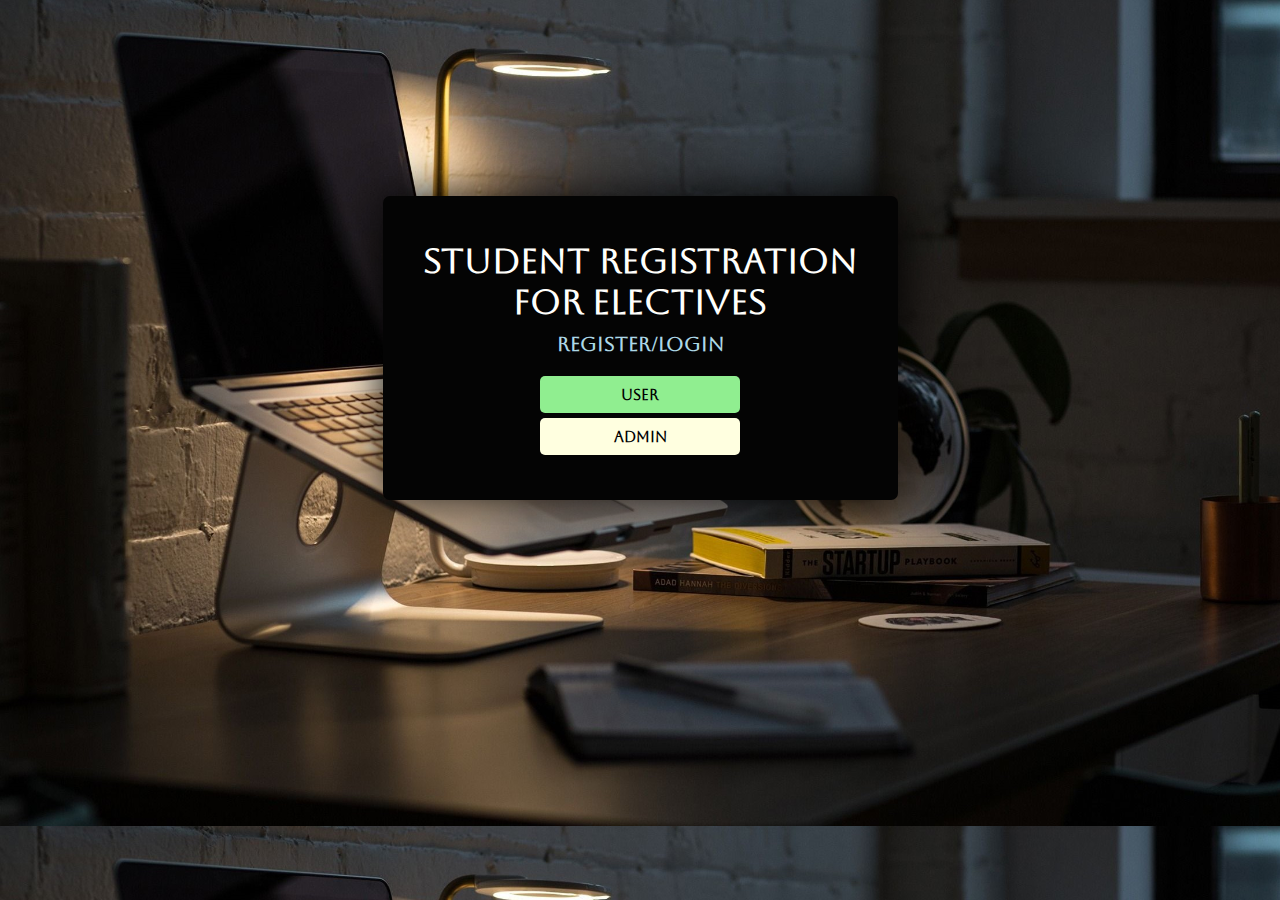
<file: index.html>
<!DOCTYPE html>
<html lang="en">
<head>
    <meta charset="UTF-8">
    <meta http-equiv="X-UA-Compatible" content="IE=edge">
    <meta name="viewport" content="width=device-width, initial-scale=1.0">
    <link rel="preconnect" href="https://fonts.googleapis.com">
    <link rel="preconnect" href="https://fonts.gstatic.com" crossorigin>
    <link href="https://fonts.googleapis.com/css2?family=Aboreto&display=swap" rel="stylesheet">
    <link rel="stylesheet" href="index.css">
    <title>Home Page</title>
</head>
<body>
    <div class="wrapper">
        <div class="cont"> 
            <h1 class="heading">Student Registration<br> for Electives</h1>
            <h2 id="rorl-el">Register/Login</h2>
            <a href="user.html"><button id="register-btn">USER</button></a>
            <!-- <a href="details.php"><button id="login-btn">DETAILS</button></a> -->
            <a href="login1.html"><button id="course-btn">ADMIN</button></a>
            
            <!-- <p id="save-el">Previous entries: </p> -->
        </div>
    </div>
    <!-- <script src="index.js">
        
    </script> -->
</body>
</html>
</file>
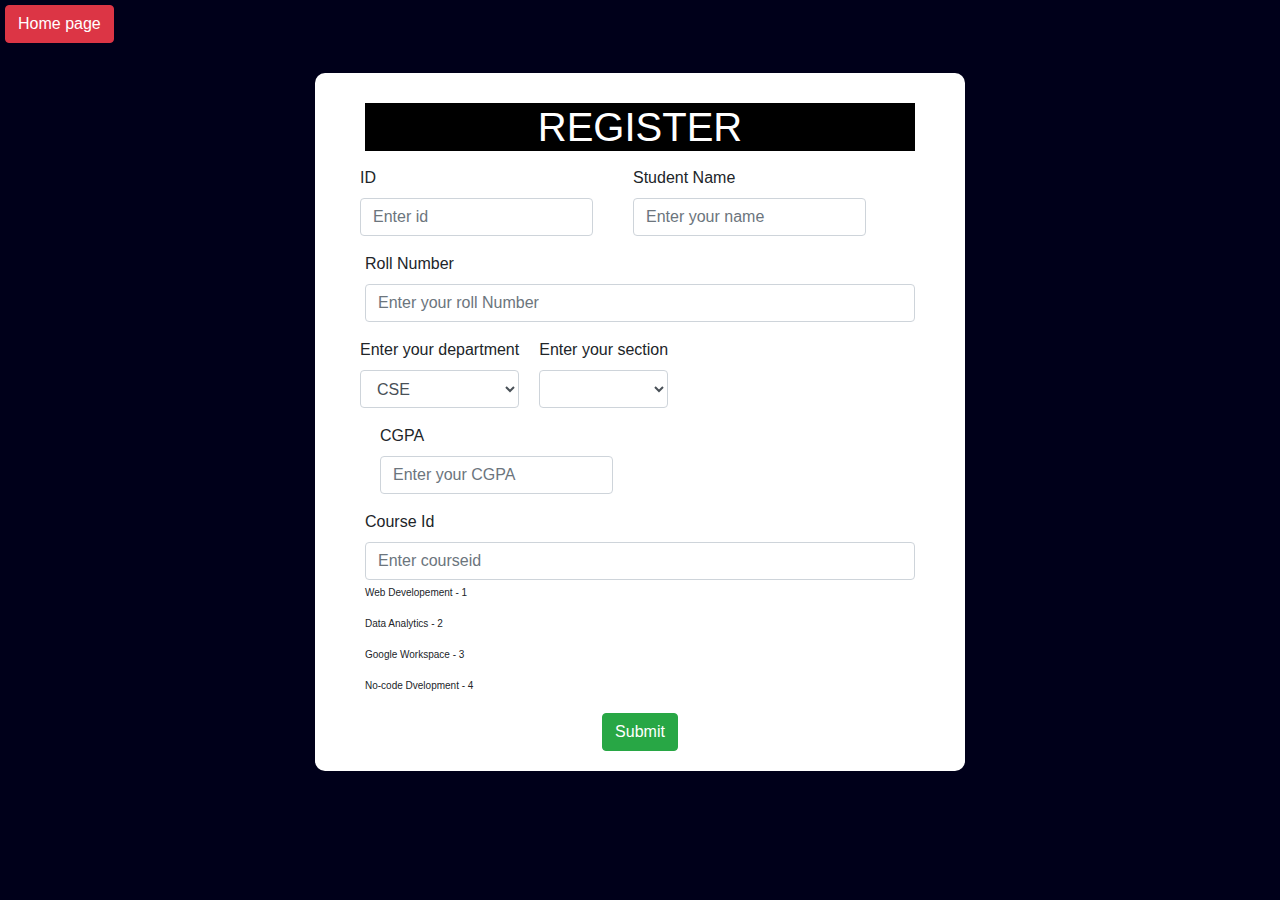
<file: register.html>
<!DOCTYPE html>
<html lang="en">
<head>
    <meta charset="UTF-8">
    <meta http-equiv="X-UA-Compatible" content="IE=edge">
    <meta name="viewport" content="width=device-width, initial-scale=1.0">
    <title>Registration Page</title>
    <link rel="stylesheet" href="https://cdn.jsdelivr.net/npm/bootstrap@4.0.0/dist/css/bootstrap.min.css" integrity="sha384-Gn5384xqQ1aoWXA+058RXPxPg6fy4IWvTNh0E263XmFcJlSAwiGgFAW/dAiS6JXm" crossorigin="anonymous">
    <link rel="stylesheet" href="style.css">
</head>
<body id="bodybg">
    <div class="form-container">
      <div id="h-btn" >
        <button class="btn btn-danger hbtn"><a class="homepage" href="index.html">Home page</a></button>
    </div>
        <div class="overall-form ">  
            <div class="container form">
                <div class="heading container text-center">
                    <h1>REGISTER </h1>
                </div>
                <form action="connect.php" method="post">
                    <div class="form-row">
                        <div class="form-group ">
                            <label for="id">ID</label>
                            <input type="number" class="form-control" name="id" id="id" aria-describedby="emailHelp" placeholder="Enter id" required>
                            <!-- <small id="emailHelp" class="form-text text-muted">We'll never share your email with anyone else.</small> -->
                          </div>
                        <div class="form-group mrg1">
                            <label for="studentName">Student Name</label>
                            <input type="text" class="form-control" id="studentName" name="Sname" placeholder="Enter your name" required>
                          </div>
                    </div>
                      <div class="form-group">
                        <label for="rollNumber">Roll Number</label>
                        <input type="text" class="form-control" id="rollNumber" name="rollnum" placeholder="Enter your roll Number" required>
                      </div>
                      
                      <div class="form-row">
                        <div class="form-group">
                            <label for="department">Enter your department</label>
                            <select class="form-control" id="department" name="dept" required>
                              <option value="CSE">CSE</option>
                              <option value="IT">IT</option>
                              <option value="CSM">CSM</option>
                              <option value="AIML">AIML</option>
                              <option value="AIDS">AIDS</option>
                              <option value="ECE">ECE</option>
                              <option value="CIVIL">CIVIL</option>
                              <option value="MECH">MECH</option>
                              <option value="EEE">EEE</option>
                            </select>
                          </div>
                          
                          <div class="form-group mrg2">
                            <label for="section">Enter your section</label>
                            <select class="form-control" name="sect" id="section" required>
                                <option value=" "></option>
                                <option value="A">A</option>
                                <option value="B">B</option>
                                <option value="C">C</option>
                                <option value="D">D</option>
                            </select>
                          </div>
        
                          <div class="form-group mrg2">
                            <label for="cgpa">CGPA</label>
                            <input type="number" class="form-control" name="cgpa" id="cgpa" maxlength="10" minlength="1" step="0.1" placeholder="Enter your CGPA" required>
                          </div>
                      </div>
    
    
                      
    
                      <!-- Courses -->
                      <!-- <div class="form-check">
                        <input class="form-check-input" type="radio" name="courseid" id="Web Development" required value="10">
                        <label class="form-check-label" for="Web Development">
                          Web Development
                        </label>
                      </div>
                      <div class="form-check">
                        <input class="form-check-input" type="radio" name="courseid" id="Data Analytics" required value="11">
                        <label class="form-check-label" for="Data Analytics">
                          Data Analytics
                        </label>
                      </div>
                      <div class="form-check">
                        <input class="form-check-input" type="radio" name="courseid" id="Google Workspace" required value="12">
                        <label class="form-check-label" for="Google Workspace">
                          Google Workspace
                        </label>
                      </div>
                      <div class="form-check">
                        <input class="form-check-input" type="radio" name="courseid" id="No-Code Development" required value="13">
                        <label class="form-check-label" for="No-Code Development">
                          No-Code Development
                        </label>
                      </div> -->
                      <div class="form-group ">
                        
                        <label for="cid">Course Id</label>
                        <input type="number" class="form-control" name="cid" id="cid" aria-describedby="emailHelp" placeholder="Enter courseid" required>
                        
                        <!-- <h5>Courses id</h5> -->
                        <p style="margin-top: 5px;">Web Developement - 1</p>
                        <p>Data Analytics - 2</p>
                        <p>Google Workspace - 3</p>
                        <p>No-code Dvelopment - 4</p>
                        <!-- <small id="emailHelp" class="form-text text-muted">We'll never share your email with anyone else.</small> -->
                      </div>
                    
                    <div class="container text-align submit-btn">
                        <button type="submit" value="submit" name="submit" class="btn btn-success">Submit</button>
                    </div>
                    
                  </form>
                  
            </div>
           
            
        </div>
    </div>
</body>
</html>
</file>
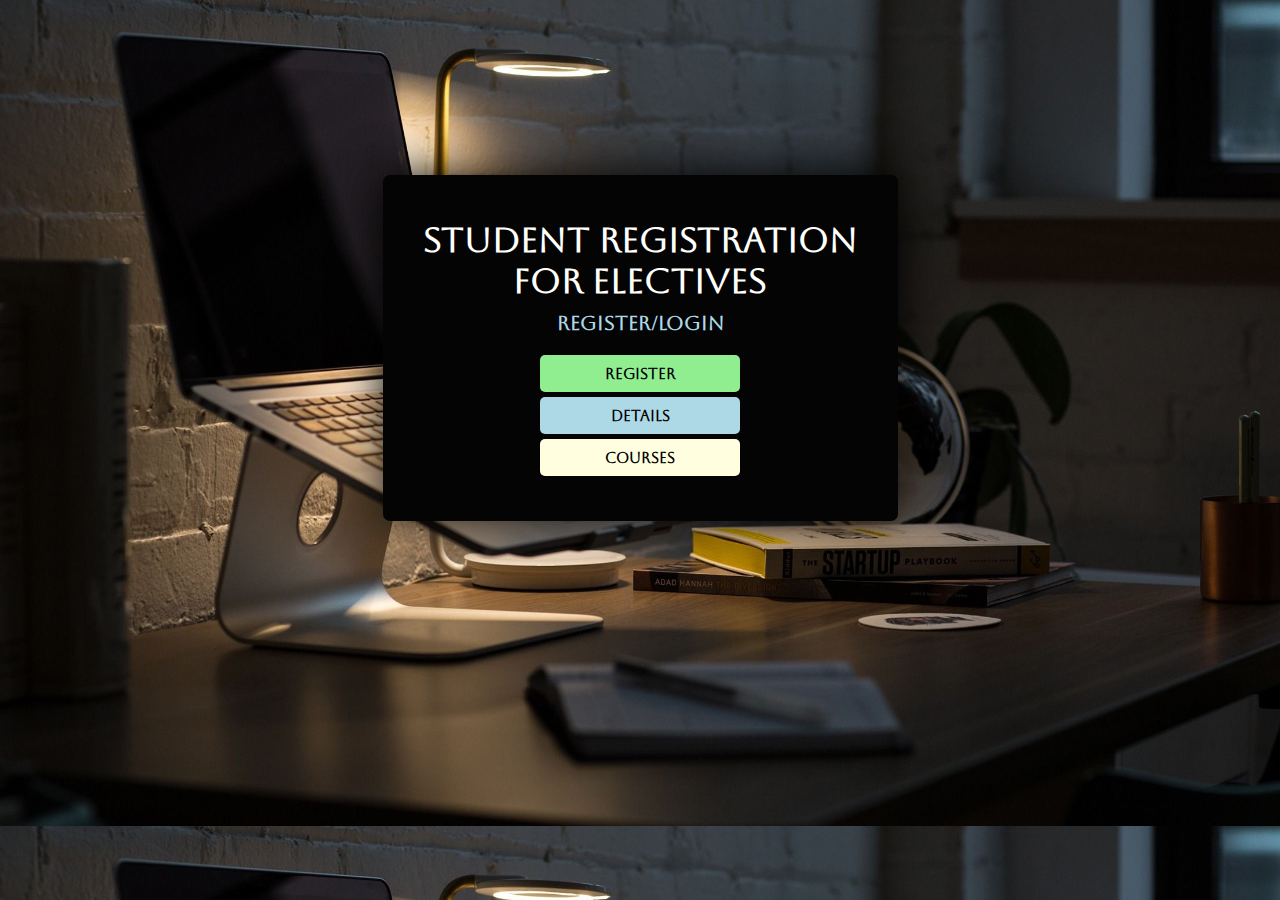
<file: start1.html>
<!DOCTYPE html>
<html lang="en">
<head>
    <meta charset="UTF-8">
    <meta http-equiv="X-UA-Compatible" content="IE=edge">
    <meta name="viewport" content="width=device-width, initial-scale=1.0">
    <link rel="preconnect" href="https://fonts.googleapis.com">
    <link rel="preconnect" href="https://fonts.gstatic.com" crossorigin>
    <link href="https://fonts.googleapis.com/css2?family=Aboreto&display=swap" rel="stylesheet">
    <link rel="stylesheet" href="index.css">
    <title>Home Page</title>
</head>
<body>
    <div class="wrapper">
        <div class="cont"> 
            <h1 class="heading">Student Registration<br> for Electives</h1>
            <h2 id="rorl-el">Register/Login</h2>
            <a href="register.html"><button id="register-btn">REGISTER</button></a>
            <a href="details.php"><button id="login-btn">DETAILS</button></a>
            <a href="course.html"><button id="course-btn">COURSES</button></a>
            
            <!-- <p id="save-el">Previous entries: </p> -->
        </div>
    </div>
    <!-- <script src="index.js">
        
    </script> -->
</body>
</html>
</file>
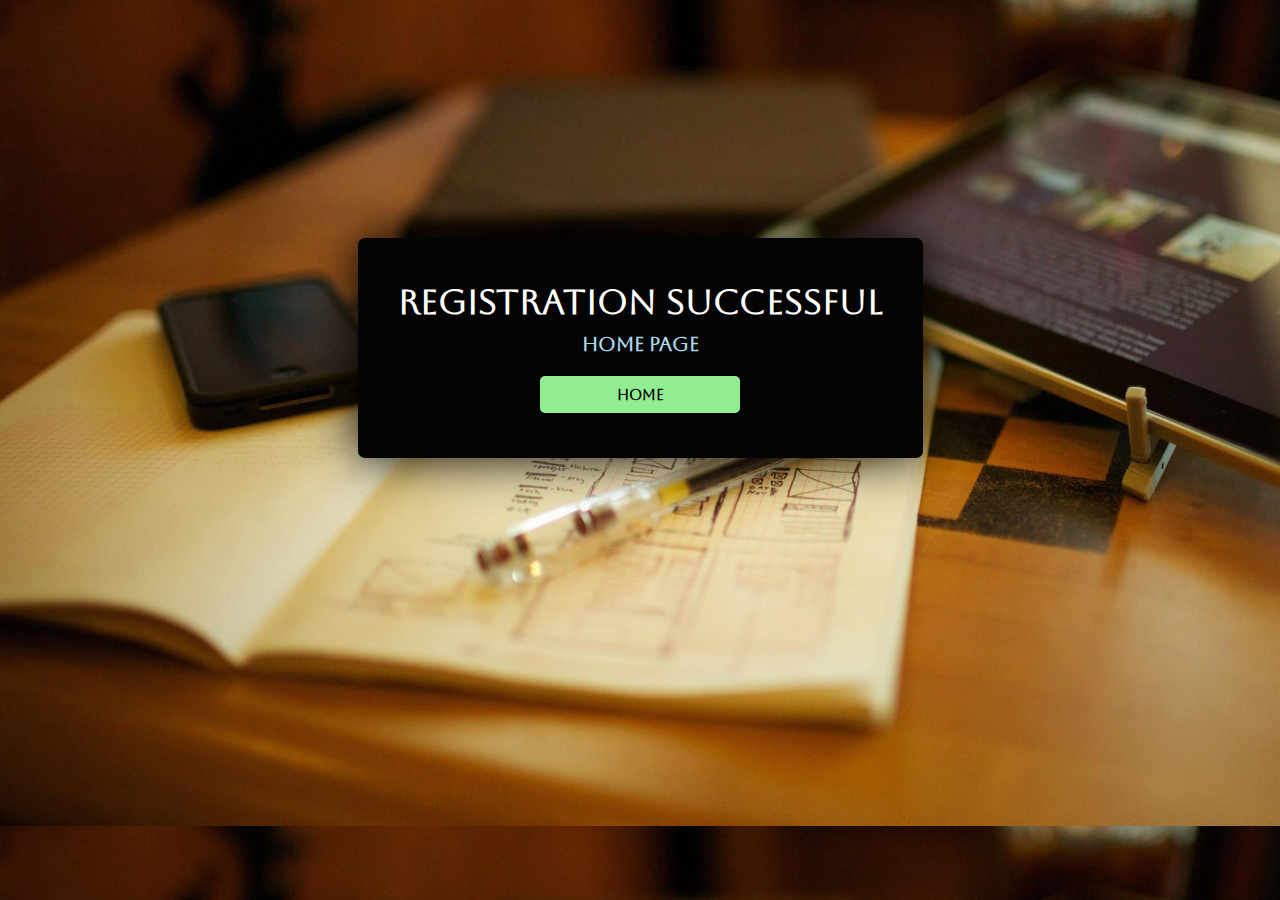
<file: success.html>
<!DOCTYPE html>
<html lang="en">
<head>
    <meta charset="UTF-8">
    <meta http-equiv="X-UA-Compatible" content="IE=edge">
    <meta name="viewport" content="width=device-width, initial-scale=1.0">
    <link rel="preconnect" href="https://fonts.googleapis.com">
    <link rel="preconnect" href="https://fonts.gstatic.com" crossorigin>
    <link href="https://fonts.googleapis.com/css2?family=Aboreto&display=swap" rel="stylesheet">
    <link rel="stylesheet" href="success.css">
    <title>Registration Successful</title>
</head>
<body>
    <div class="wrapper">
        <div class="cont"> 
            <h1 class="heading">Registration Successful </h1>
            <h2 id="rorl-el">Home Page</h2>
            <a href="index.html"><button id="register-btn">HOME</button></a>
            
            
            <!-- <p id="save-el">Previous entries: </p> -->
        </div>
    </div>
</body>
</html>
</file>
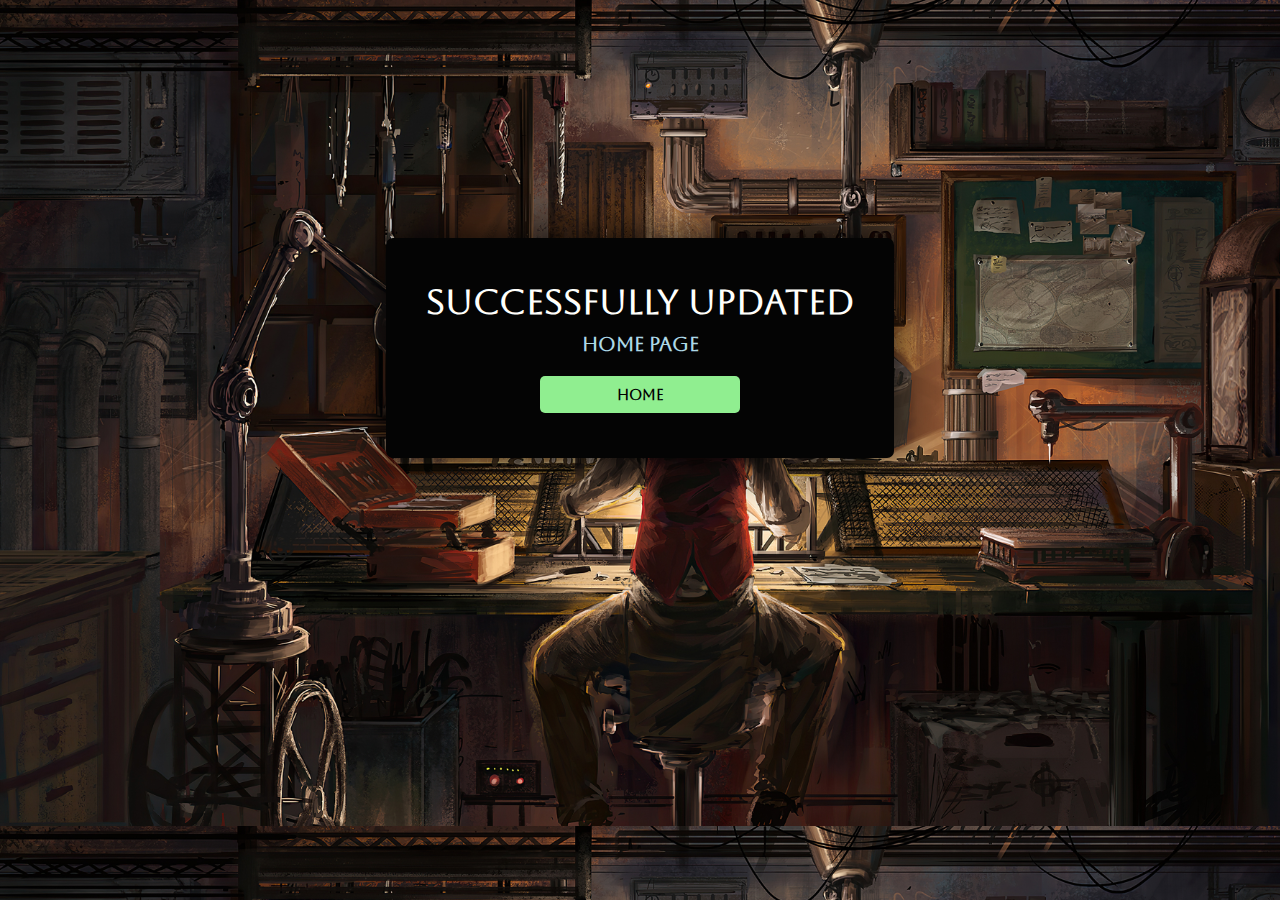
<file: update.html>
<!DOCTYPE html>
<html lang="en">
<head>
    <meta charset="UTF-8">
    <meta http-equiv="X-UA-Compatible" content="IE=edge">
    <meta name="viewport" content="width=device-width, initial-scale=1.0">
    <link rel="preconnect" href="https://fonts.googleapis.com">
    <link rel="preconnect" href="https://fonts.gstatic.com" crossorigin>
    <link href="https://fonts.googleapis.com/css2?family=Aboreto&display=swap" rel="stylesheet">
    <link rel="stylesheet" href="success1.css">
    <title>Registration Successful</title>
</head>
<body>
    <div class="wrapper">
        <div class="cont"> 
            <h1 class="heading">Successfully Updated</h1>
            <h2 id="rorl-el">Home Page</h2>
            <a href="index.html"><button id="register-btn">HOME</button></a>
            
            
            <!-- <p id="save-el">Previous entries: </p> -->
        </div>
    </div>
</body>
</html>
</file>
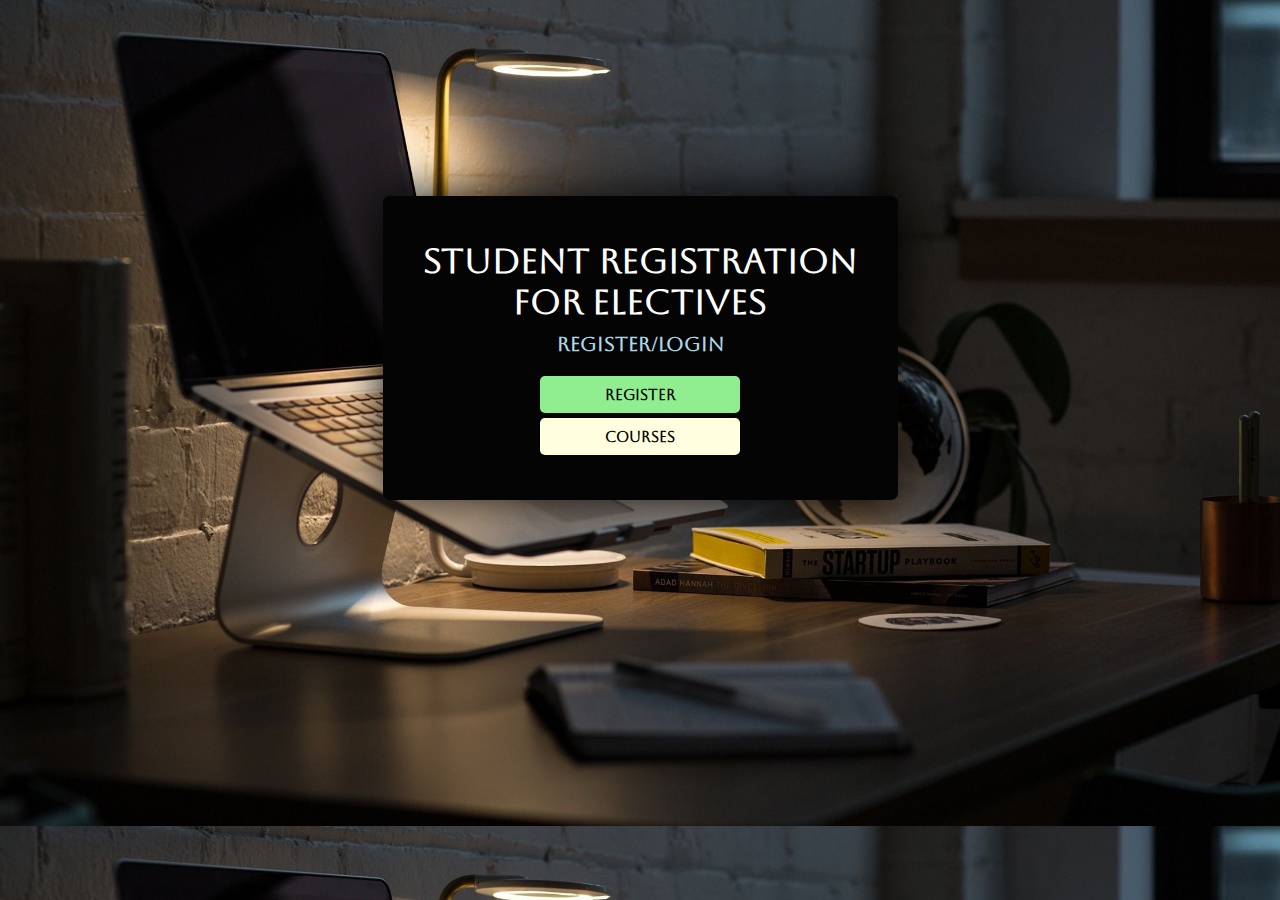
<file: user.html>
<!DOCTYPE html>
<html lang="en">
<head>
    <meta charset="UTF-8">
    <meta http-equiv="X-UA-Compatible" content="IE=edge">
    <meta name="viewport" content="width=device-width, initial-scale=1.0">
    <link rel="preconnect" href="https://fonts.googleapis.com">
    <link rel="preconnect" href="https://fonts.gstatic.com" crossorigin>
    <link href="https://fonts.googleapis.com/css2?family=Aboreto&display=swap" rel="stylesheet">
    <link rel="stylesheet" href="index.css">
    <title>Home Page</title>
</head>
<body>
    <div class="wrapper">
        <div class="cont"> 
            <h1 class="heading">Student Registration<br> for Electives</h1>
            <h2 id="rorl-el">Register/Login</h2>
            <a href="register.html"><button id="register-btn">REGISTER</button></a>
            <!-- <a href="details.php"><button id="login-btn">DETAILS</button></a> -->
            <a href="course.html"><button id="course-btn">COURSES</button></a>
            
            <!-- <p id="save-el">Previous entries: </p> -->
        </div>
    </div>
    <!-- <script src="index.js">
        
    </script> -->
</body>
</html>
</file>
<file: index.css>
body {
    background-image: url("c.jpg");
    background-size: cover;
    height: 90vh;
    background-repeat: none;
    /* font-family: -apple-system, BlinkMacSystemFont, 'Segoe UI', Roboto, Oxygen, Ubuntu, Cantarell, 'Open Sans', 'Helvetica Neue', sans-serif; */
    font-family: 'Aboreto', cursive;
    /* letter-spacing: 3px; */
    font-weight: bold;
    text-align: center;
}

h1 {
    /* margin-top: 200px; */
    margin-bottom: 10px;
    /* color: white; */
}

h2 {
    font-size: 50px;
    margin-top: 0;
    margin-bottom: 20px;
    /* color: white; */
}

button {
    border: none;
    padding-top: 10px;
    padding-bottom: 10px;
    color: white;
    font-weight: bold;
    display: block;
    font-size: 15px;
    margin: 0px auto 5px auto;
    width: 200px;
    font-family: 'Aboreto', cursive;
    /* margin-bottom: 5px; */
    border-radius: 5px;
}

#register-btn {
    background: lightgreen;
    border-bottom: none;
    color: black;
}

#login-btn {
    background: lightblue;
    color: black;
    font-weight: bold;
}
#course-btn{
    background: lightyellow;
    color: black;
}
#rorl-el{ 
    /* color: black !IMPORTANT; */
    font-size: 20px; 
    color:lightblue;
}
a:link {
    text-decoration: none;
}

.wrapper{
    
    
    display:flex;
    flex-direction: column;
    height: 680px;
    /* padding-bottom: 50px;  */
    /* position: absolute; */
    justify-content: center;
    align-items: center;
}
.cont{
    background: #040404;
    /* background: linear-gradient(to right,black,#,black); */
    padding: 20px 40px;
    padding-bottom: 40px;
    border-radius: 7px;
    box-shadow: 0px 0px 50px black;
}
.heading{
    font-size: 35px;
    font-weight: bold;
    color:#fffffc;
}

#register-btn:hover{
    box-shadow: 0px 0px 20px #000000 inset;
}
#login-btn:hover{
    box-shadow: 0px 0px 20px #000000 inset;
}
#course-btn:hover{
    box-shadow: 0px 0px 20px #000000 inset;
}
</file>
<file: style.css>
.body{
    /* background-color:#000033 !IMPORTANT; */
    text-align: center !IMPORTANT;
}
#bodybg{
    background: #00001A;
}
.heading{
    /* background-color:#FFFF33; */
    /* margin-top:35px; */
    margin-bottom:15px;
    color:white;
    background-color:black;
    /* width:650px; */
}
.mrg1{
    margin-left:40px;
    /* border:2px solid black; */
    /* background-color:#000033 !IMPORTANT; */
}
.mrg2{
    margin-left:20px;
}
.form-container{
    /* background-color:#000033; */
    /*  */
    /* background-color:#000033 !IMPORTANT; */
    background-color:#00001A;
    padding:5px;
    height:100vh;
    
}
.overall-form{
    margin-top:30px;
}
.form{
    width:650px;
    /* border:8px solid black; */
    padding: 50px;
    padding-top:30px;
    padding-bottom:20px;
    background-color:white;
    border-radius:10px;
    margin-top:20px;
    /*  */
}
.homepage{
    color:white;
}
a{
    text-decoration:none;
}
.submit-btn{
    margin-top:20px;
    text-align: center !IMPORTANT;
}
a:hover{
    color:black;
    text-decoration:none;
}
#hbtn{
    /* margin: 20px auto 0px auto; */
    margin-top:20px;
    margin-left: 75px;
    display: flex;
    justify-content: center;
    /* text-align: center !IMPORTANT; */
}
p{
    font-size: 10px !IMPORTANT;
}
</file>
<file: success.css>
body {
    background-image: url("ss.jpg");
    background-size: cover;
    height: 90vh;
    /* font-family: -apple-system, BlinkMacSystemFont, 'Segoe UI', Roboto, Oxygen, Ubuntu, Cantarell, 'Open Sans', 'Helvetica Neue', sans-serif; */
    font-family: 'Aboreto', cursive;
    /* letter-spacing: 3px; */
    font-weight: bold;
    text-align: center;
}

h1 {
    /* margin-top: 200px; */
    margin-bottom: 10px;
    /* color: white; */
}

h2 {
    font-size: 50px;
    margin-top: 0;
    margin-bottom: 20px;
    /* color: white; */
}

button {
    border: none;
    padding-top: 10px;
    padding-bottom: 10px;
    color: white;
    font-weight: bold;
    display: block;
    font-size: 15px;
    margin: 0px auto 5px auto;
    width: 200px;
    font-family: 'Aboreto', cursive;
    /* margin-bottom: 5px; */
    border-radius: 5px;
}

#register-btn {
    background: lightgreen;
    border-bottom: none;
    color: black;
}

#rorl-el{ 
    /* color: black !IMPORTANT; */
    font-size: 20px; 
    color:lightblue;
}
a:link {
    text-decoration: none;
}

.wrapper{
    
    
    display:flex;
    flex-direction: column;
    height: 680px;
    /* padding-bottom: 50px;  */
    /* position: absolute; */
    justify-content: center;
    align-items: center;
}
.cont{
    background: #040404;
    /* background: linear-gradient(to right,black,#,black); */
    padding: 20px 40px;
    padding-bottom: 40px;
    border-radius: 7px;
    box-shadow: 0px 0px 50px black;
}
.heading{
    font-size: 35px;
    font-weight: bold;
    color:#fffffc;
}

#register-btn:hover{
    box-shadow: 0px 0px 20px #000000 inset;
}
</file>
<file: success1.css>
body {
    background-image: url("s.jpg");
    background-size: cover;
    height: 90vh;
    /* font-family: -apple-system, BlinkMacSystemFont, 'Segoe UI', Roboto, Oxygen, Ubuntu, Cantarell, 'Open Sans', 'Helvetica Neue', sans-serif; */
    font-family: 'Aboreto', cursive;
    /* letter-spacing: 3px; */
    font-weight: bold;
    text-align: center;
}

h1 {
    /* margin-top: 200px; */
    margin-bottom: 10px;
    /* color: white; */
}

h2 {
    font-size: 50px;
    margin-top: 0;
    margin-bottom: 20px;
    /* color: white; */
}

button {
    border: none;
    padding-top: 10px;
    padding-bottom: 10px;
    color: white;
    font-weight: bold;
    display: block;
    font-size: 15px;
    margin: 0px auto 5px auto;
    width: 200px;
    font-family: 'Aboreto', cursive;
    /* margin-bottom: 5px; */
    border-radius: 5px;
}

#register-btn {
    background: lightgreen;
    border-bottom: none;
    color: black;
}

#rorl-el{ 
    /* color: black !IMPORTANT; */
    font-size: 20px; 
    color:lightblue;
}
a:link {
    text-decoration: none;
}

.wrapper{
    
    
    display:flex;
    flex-direction: column;
    height: 680px;
    /* padding-bottom: 50px;  */
    /* position: absolute; */
    justify-content: center;
    align-items: center;
}
.cont{
    background: #040404;
    /* background: linear-gradient(to right,black,#,black); */
    padding: 20px 40px;
    padding-bottom: 40px;
    border-radius: 7px;
    box-shadow: 0px 0px 50px black;
}
.heading{
    font-size: 35px;
    font-weight: bold;
    color:#fffffc;
}

#register-btn:hover{
    box-shadow: 0px 0px 20px #000000 inset;
}
</file>
